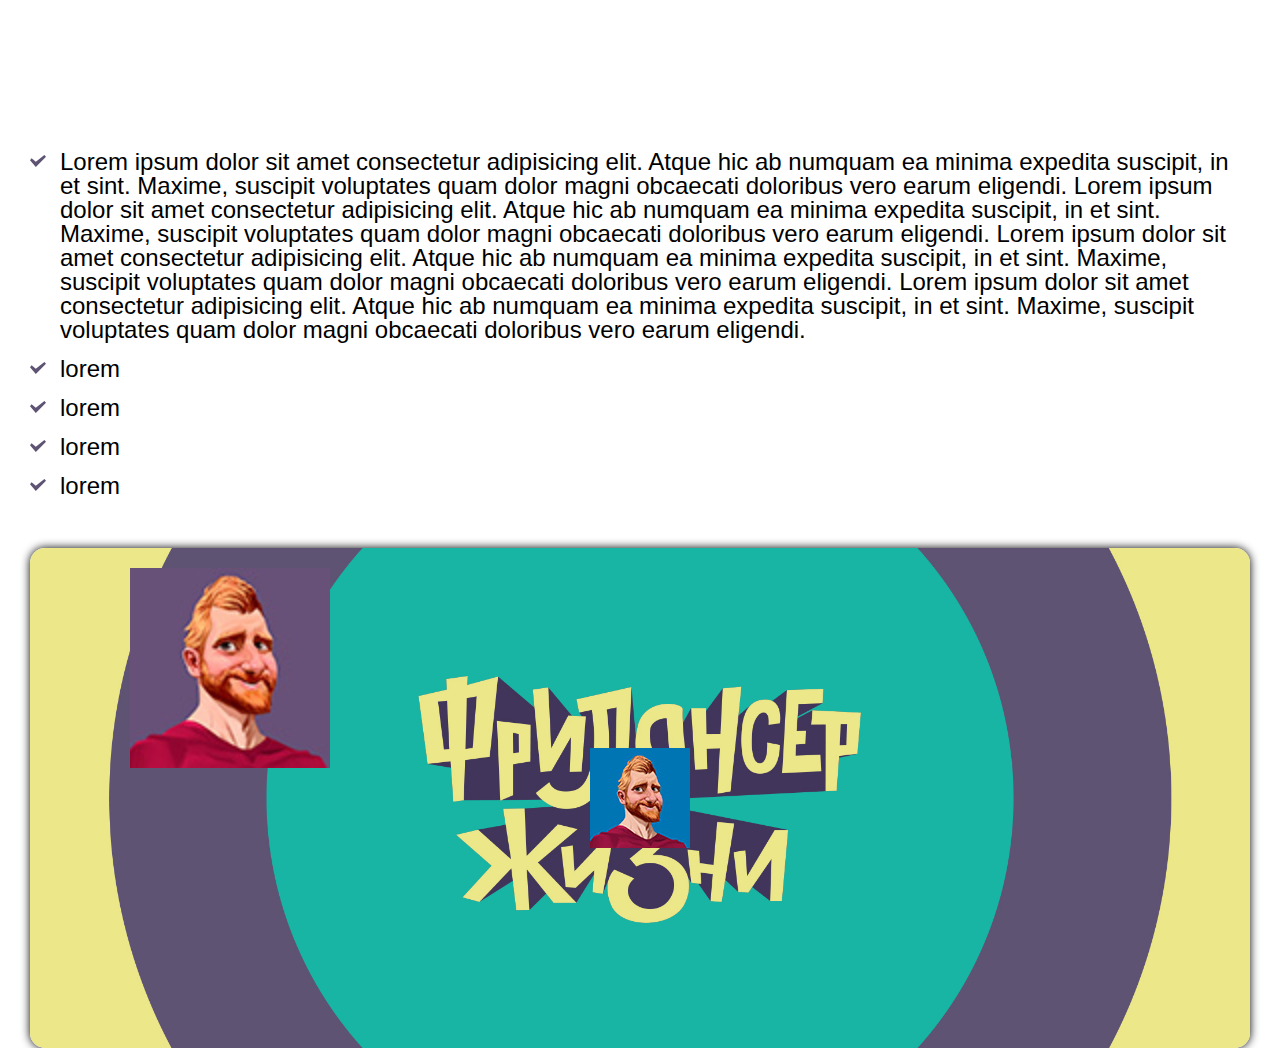
<file: css_5/index.html>
<!DOCTYPE html>
<html lang="ru">
    <head>
        <title>CSS. Часть №5 (Свойство background)</title>
     <meta http-equiv="Content-type" content="text/html;charset=UTF-8" />

     <link rel="stylesheet" href="css/style.css">
    </head>

    <body>
      <ul class="list">
        <li>
          Lorem ipsum dolor sit amet consectetur adipisicing elit. Atque hic ab numquam ea minima expedita suscipit, in et sint. 
          Maxime, suscipit voluptates quam dolor magni obcaecati doloribus vero earum eligendi.
          Lorem ipsum dolor sit amet consectetur adipisicing elit. Atque hic ab numquam ea minima expedita suscipit, in et sint. 
          Maxime, suscipit voluptates quam dolor magni obcaecati doloribus vero earum eligendi.
          Lorem ipsum dolor sit amet consectetur adipisicing elit. Atque hic ab numquam ea minima expedita suscipit, in et sint. 
          Maxime, suscipit voluptates quam dolor magni obcaecati doloribus vero earum eligendi.
          Lorem ipsum dolor sit amet consectetur adipisicing elit. Atque hic ab numquam ea minima expedita suscipit, in et sint. 
          Maxime, suscipit voluptates quam dolor magni obcaecati doloribus vero earum eligendi.
        </li>
        <li>lorem</li>
        <li>lorem</li>
        <li>lorem</li>
        <li>lorem</li>
      </ul>
      <div class="block">

      </div>
      <!-- <br><br><br><br><br><br><br><br><br><br><br><br><br><br><br><br><br><br><br><br><br><br><br><br><br><br><br><br><br><br><br><br><br><br><br><br><br><br><br><br><br><br><br><br><br><br><br><br><br><br><br><br><br><br><br><br><br><br><br><br><br><br><br><br><br><br><br><br><br><br><br><br><br><br><br><br><br><br><br><br><br><br><br><br><br><br><br><br><br><br><br><br><br><br><br><br><br><br><br><br><br><br><br><br><br><br><br><br><br><br><br><br><br><br><br><br><br><br><br><br><br><br><br><br><br><br><br><br><br><br><br><br><br><br><br><br><br><br><br><br><br><br><br><br><br><br><br><br><br><br><br><br><br><br><br><br><br><br><br><br><br><br><br><br><br><br><br><br><br><br><br><br><br><br><br><br><br><br><br><br><br><br><br><br><br><br><br><br><br><br><br><br><br><br><br><br><br><br><br><br> -->
    </body>
</html>
</file>
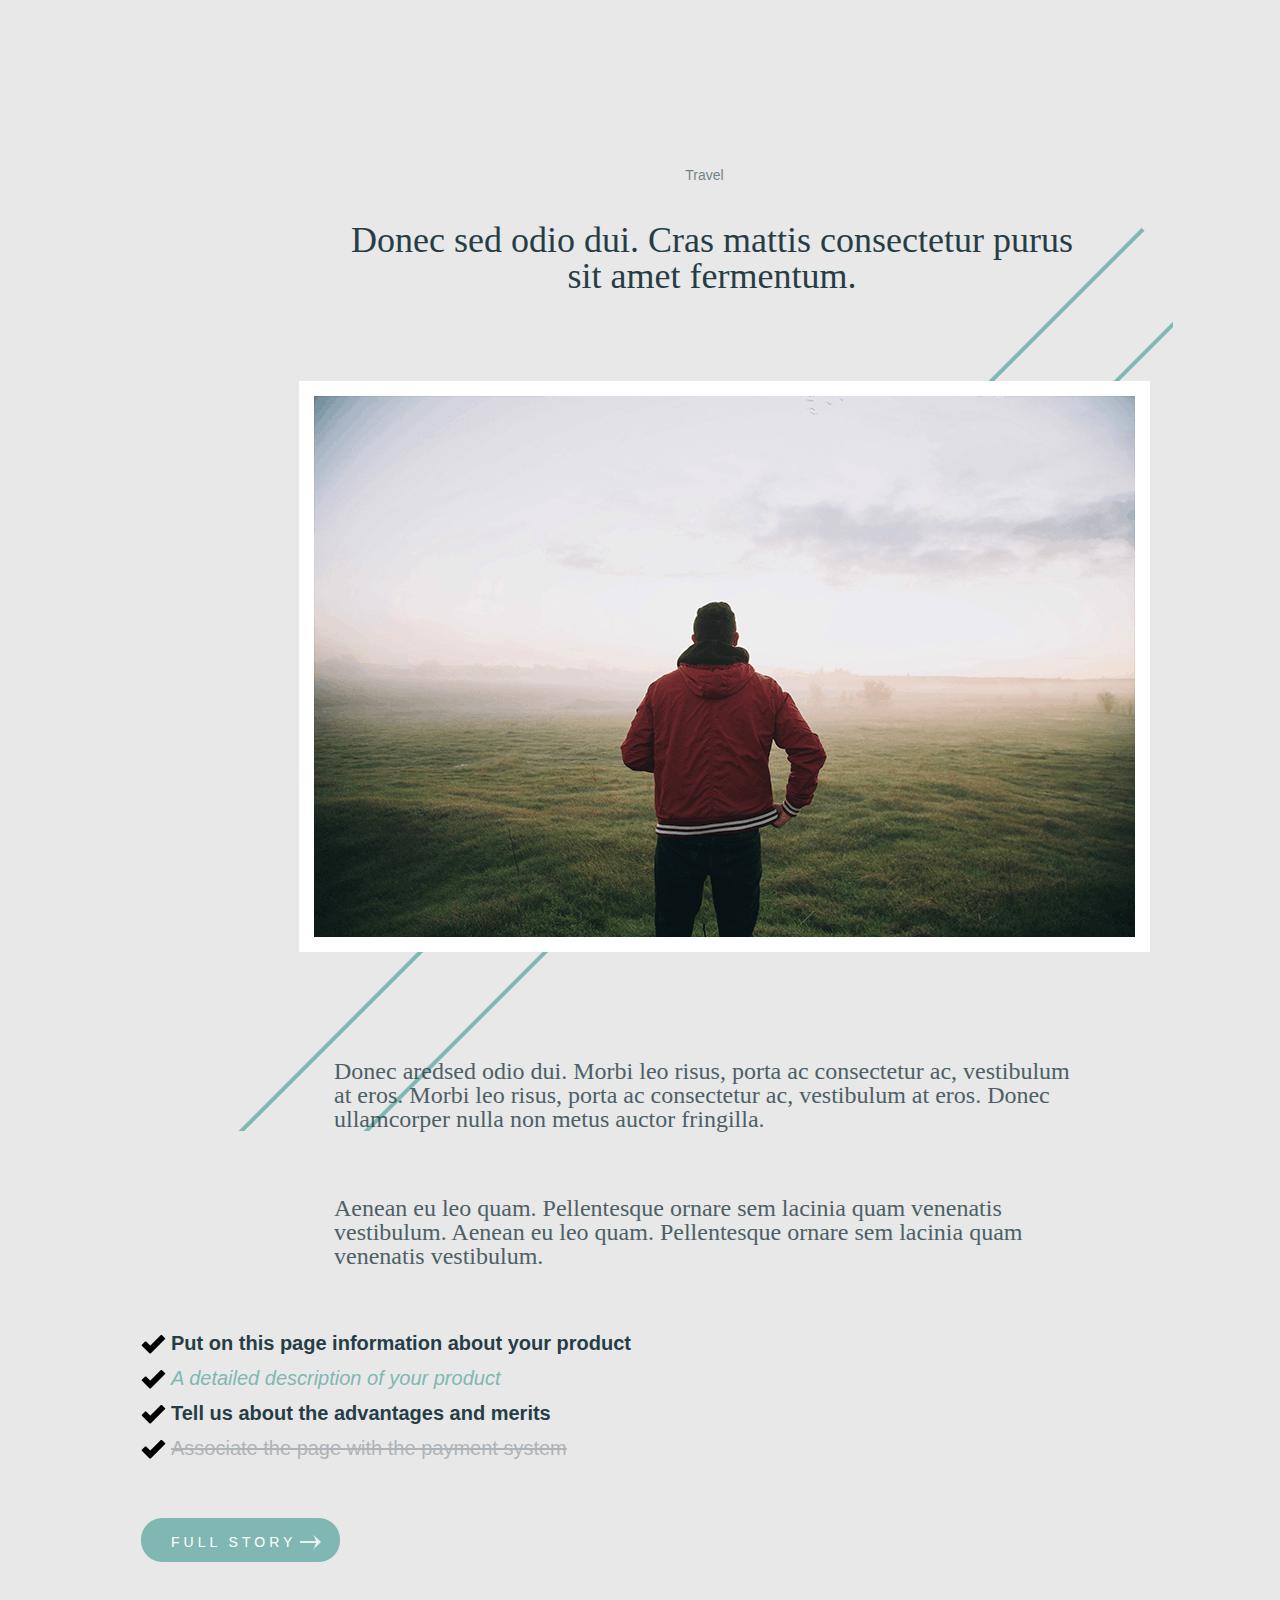
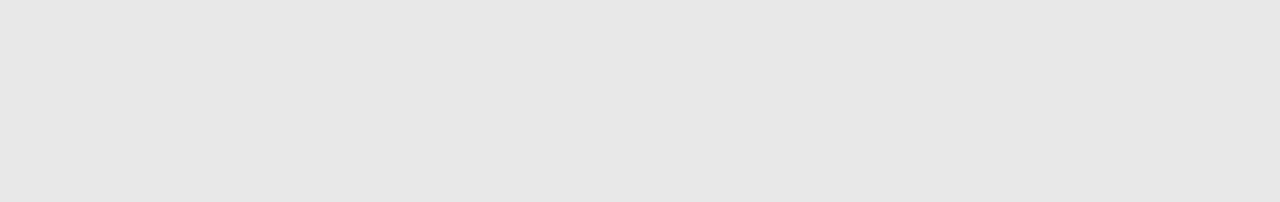
<file: css_5/homework.html>
<!DOCTYPE html>
<html lang="ru">
    <head>
        <title>CSS. Часть №5 (Свойство background)</title>
     <meta http-equiv="Content-type" content="text/html;charset=UTF-8" />

     <link rel="stylesheet" href="css/style2.css">
    </head>

    <body>
      <div class="lines">
        <div class="lines-content">
<div class="begin">
  <p>
    Travel
  </p>
</div>
<h1>Donec sed odio dui. Cras mattis consectetur purus sit amet fermentum.</h1>

<img class="block" src="img/Homework/lightman.png" alt=""/>


  <p class="text">
    Donec aredsed odio dui. Morbi leo risus, porta ac consectetur ac, vestibulum at eros. Morbi leo risus, porta ac consectetur ac, vestibulum at eros. Donec ullamcorper nulla non metus auctor fringilla. 
  </p>
</div>
</div>
  <p class="text">
    Aenean eu leo quam. Pellentesque ornare sem lacinia quam venenatis vestibulum. Aenean eu leo quam. Pellentesque ornare sem lacinia quam venenatis vestibulum.
  </p>

<ul class="list">
  <li class="one">Put on this page information about your product</li>
  <li class="two">A detailed description of your product</li>
  <li class="three">Tell us about the advantages and merits</li>
  <div class="four-wrap">
  <li class="four">Associate the page with the payment system</li>
</div>
</ul>

<div class="link">
   <a class="sometext" href="">Full story</a> 
</div>
    </body>
</html>
</file>
<file: css_5/css/style.css>
/*Обнуление*/
*{padding: 0;margin: 0;border: 0;}
*,*:before,*:after{-moz-box-sizing: border-box;-webkit-box-sizing: border-box;box-sizing: border-box;}
:focus,:active{outline: none;}
a:focus,a:active{outline: none;}
nav,footer,header,aside{display: block;}
html,body{height:100%;width:100%;font-size:100%;line-height:1;font-size:14px;-ms-text-size-adjust:100%;-moz-text-size-adjust:100%;-webkit-text-size-adjust:100%;}
input,button,textarea{font-family:inherit;}
input::-ms-clear{display: none;}
button{cursor: pointer;}
button::-moz-focus-inner {padding:0;border:0;}
a,a:visited{text-decoration: none;}
a:hover{text-decoration: none;}
ul li{list-style: none;}
img{vertical-align: top;}
h1,h2,h3,h4,h5,h6{font-size:inherit;font-weight: inherit;}
/*--------------------*/

body{
    font-family: Arial, "Helvetica Neue", Helvetica, sans-serif;
    padding: 150px 30px 30px 30px;
    /* background: url('../img/bg.jpg') center no-repeat fixed; */
}

.list li{
    font-size: 24px;
    margin: 0 0 15px 0;
    background: url('../img/icons/li.svg') left 5px no-repeat;
    padding: 0px 0px 0px 30px;
}

.list{
    margin: 0 0 50px 0;
}

.block{
    /* background: #18b5a4; */
    /* background: rgba(129, 45, 211, 0.2);

    background-color: rgba(129, 45, 211, 0.2); */

    /* background: url('../img/bg_repeat.jpg') no-repeat; */

    
    
    /* background: url('../img/avatar_3.jpg') center no-repeat; */
    /* background: url('../img/avatar_3.jpg') 50% no-repeat; */
    /* background: url('../img/avatar_3.jpg') 100px 50px no-repeat; */
    /* background-position: ; */


    /* background: #fff; */
    
    /* background: url('../img/avatar_3.jpg') 0 0/100% no-repeat; */
    /* background: url('../img/avatar_3.jpg') 0 0/auto 100% no-repeat; */
    /* background: url('../img/avatar_3.jpg') 0 0/300px 100px no-repeat; */
    /* background: url('../img/bg.jpg') 0 0/contain no-repeat; */
    /* background: url('../img/bg.jpg') 0 0/cover no-repeat; */
    background: url('../img/avatar_3.jpg') 50%/100px no-repeat, 
    url('../img/avatar.jpg') 100px 20px/200px no-repeat, 
    url('../img/bg.jpg') 50%/cover no-repeat;


    /* Old browsers */
/* background: rgb(236,232,157); */
/* FF3.6-15 */
/* background: -moz-linear-gradient(top, rgba(236,232,157,1) 0%, rgba(94,83,115,1) 50%, rgba(24,181,164,1) 100%); */
/* Chrome10-25,Safari5.1-6 */
/* background: -webkit-linear-gradient(top, rgba(236,232,157,1) 0%,rgba(94,83,115,1) 50%,rgba(24,181,164,1) 100%); */
/* W3C, IE10+, FF16+, Chrome26+, Opera12+, Safari7+ */
/* background: linear-gradient(to bottom, rgba(236,232,157,1) 0%,rgba(94,83,115,1) 50%,rgba(24,181,164,1) 100%); */

    height: 500px;
    border-radius: 15px;
    box-shadow: 0 0 10px #000;

}
</file>
<file: css_5/css/style2.css>
/*Обнуление*/
*{padding: 0;margin: 0;border: 0;}
*,*:before,*:after{-moz-box-sizing: border-box;-webkit-box-sizing: border-box;box-sizing: border-box;}
:focus,:active{outline: none;}
a:focus,a:active{outline: none;}
nav,footer,header,aside{display: block;}
html,body{height:100%;width:100%;font-size:100%;line-height:1;font-size:14px;-ms-text-size-adjust:100%;-moz-text-size-adjust:100%;-webkit-text-size-adjust:100%;}
input,button,textarea{font-family:inherit;}
input::-ms-clear{display: none;}
button{cursor: pointer;}
button::-moz-focus-inner {padding:0;border:0;}
a,a:visited{text-decoration: none;}
a:hover{text-decoration: none;}
ul li{list-style: none;}
img{vertical-align: top;}
h1,h2,h3,h4,h5,h6{font-size:inherit;font-weight: inherit;}
/*--------------------*/

body{
    font-family: "Times New Roman", Times, Baskerville, Georgia, serif;
    padding: 105px 107px 141px 141px;
    background: #E8E8E8;
    
   
}

.begin {
    font-family: Arial, "Helvetica Neue", Helvetica, sans-serif;
    opacity: 0.60;
    font-size: 14px;
    text-align: center;
    color: #273D46;
    width: 67px;
    margin: 63px 595px 25px 530px;
    
} 

h1{
    width: 730px;
    font-size: 36px;
    text-align: center;
    color: #273D46;
    margin: 40px 265px 87px 206px;

}


.block{
    border-color: rgba(255, 255, 255, 1);
    border-width: 15px;
    border-style: solid;
    margin: 0 213px 107px 158px;
}
.text {
    width: 736px;
    opacity: 0.80;
    font-size: 24px;
    color: #273D46;
    margin: 0 263px 65px 193px;
   
    
}
.list{
 font-size: 20px;
 font-family: Arial, "Helvetica Neue", Helvetica, sans-serif;
}
.list li {
background: url('../img/Homework/check\ icon.svg') left 2px no-repeat ;
padding: 0 0 15px 30px;
}
.one{
 font-weight: 700;
 color: #273D46;
}
.two{
font-style: italic;
color: #80B7B3;
}
.three{
 font-weight: 800;
 color: #273D46;
}
.four{
    opacity: 0.30;
    color: #273D46;
    text-decoration: line-through;

}
.four-wrap {
    background: url('../img/Homework/check\ icon.svg') left 2px no-repeat ;
  }
.link {
margin: 45px 0 140px 0;
padding-bottom: 140px;
background: url('../img/Homework/Shape\ 2.png') 159px 17px no-repeat,url('../img/Homework/Rounded\ Rectangle\ 1.png') no-repeat; 


}
.sometext{
    font-size: 14px;
    color: #FFFFFF;
    font-family: Arial, "Helvetica Neue", Helvetica, sans-serif;
    text-transform: uppercase;
    letter-spacing: 4px;
     display: block;
     /* text-align: center; */
     width: 199px;
     height: 144px;
     padding: 17px 9px 17px 30px;
   
}

.lines{
    background: url('../img/Homework/Ellipse\ 1\ copy.png') no-repeat;
}
/* .lines::before{
  
    background: url('../img/Homework/Ellipse\ 1\ copy.png') no-repeat;
    z-index: -1;
    opacity: 0.5; 
} */
</file>
